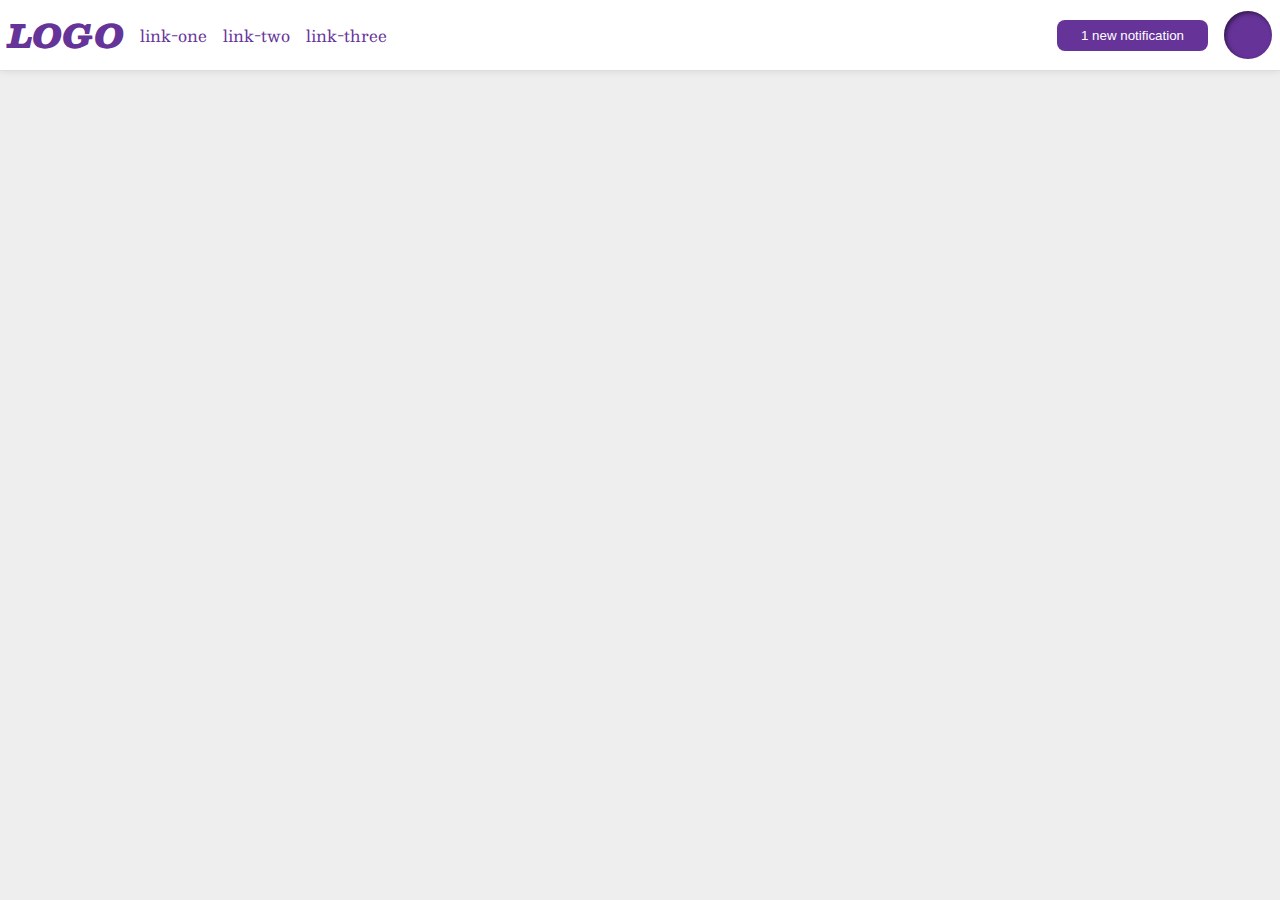
<file: flex/03-flex-header-2/index.html>
<!DOCTYPE html>
<html lang="en">
<head>
  <meta charset="UTF-8">
  <meta http-equiv="X-UA-Compatible" content="IE=edge">
  <meta name="viewport" content="width=device-width, initial-scale=1.0">
  <title>Flex Header 2</title>
  <link rel="stylesheet" href="style.css">
</head>
<body>
  <div class="header">
    <div class="left">
      <div class="logo">
        LOGO
      </div>
      <ul class="links">
        <li><a href="google.com">link-one</a></li>
        <li><a href="google.com">link-two</a></li>
        <li><a href="google.com">link-three</a></li>
      </ul>
    </div>
    <div class="right">
      <button class="notifications">
        1 new notification
      </button>
      <div class="profile-image"></div>
    </div>
  </div>
  </body>
</html>
</file>
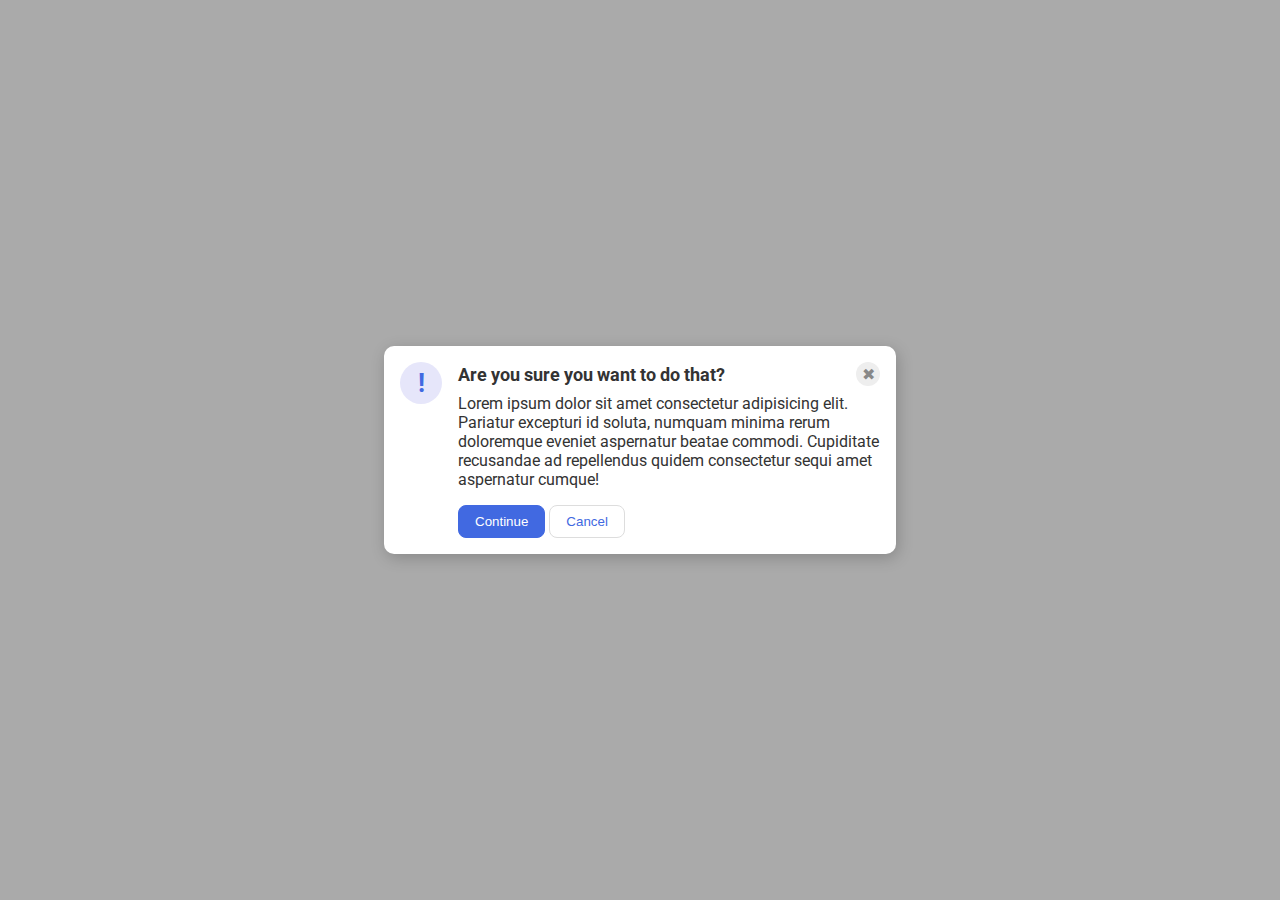
<file: flex/05-flex-modal/index.html>
<!DOCTYPE html>
<html lang="en">
  <head>
    <meta charset="UTF-8">
    <meta http-equiv="X-UA-Compatible" content="IE=edge">
    <meta name="viewport" content="width=device-width, initial-scale=1.0">
    <link rel="stylesheet" href="style.css">
    <title>Modal</title>
  </head>
  <body>
    <div class="modal">
      <div class="icon">!</div>
      <div class="container">
        <div class="header">Are you sure you want to do that?
          <div class="close-button">✖</div>
        </div>
        <div class="text">Lorem ipsum dolor sit amet consectetur adipisicing elit. Pariatur excepturi id soluta, numquam minima rerum doloremque eveniet aspernatur beatae commodi. Cupiditate recusandae ad repellendus quidem consectetur sequi amet aspernatur cumque!</div>
        <button class="continue">Continue</button>
        <button class="cancel">Cancel</button>
      </div>  
    </div>
  </body>
</html>
</file>
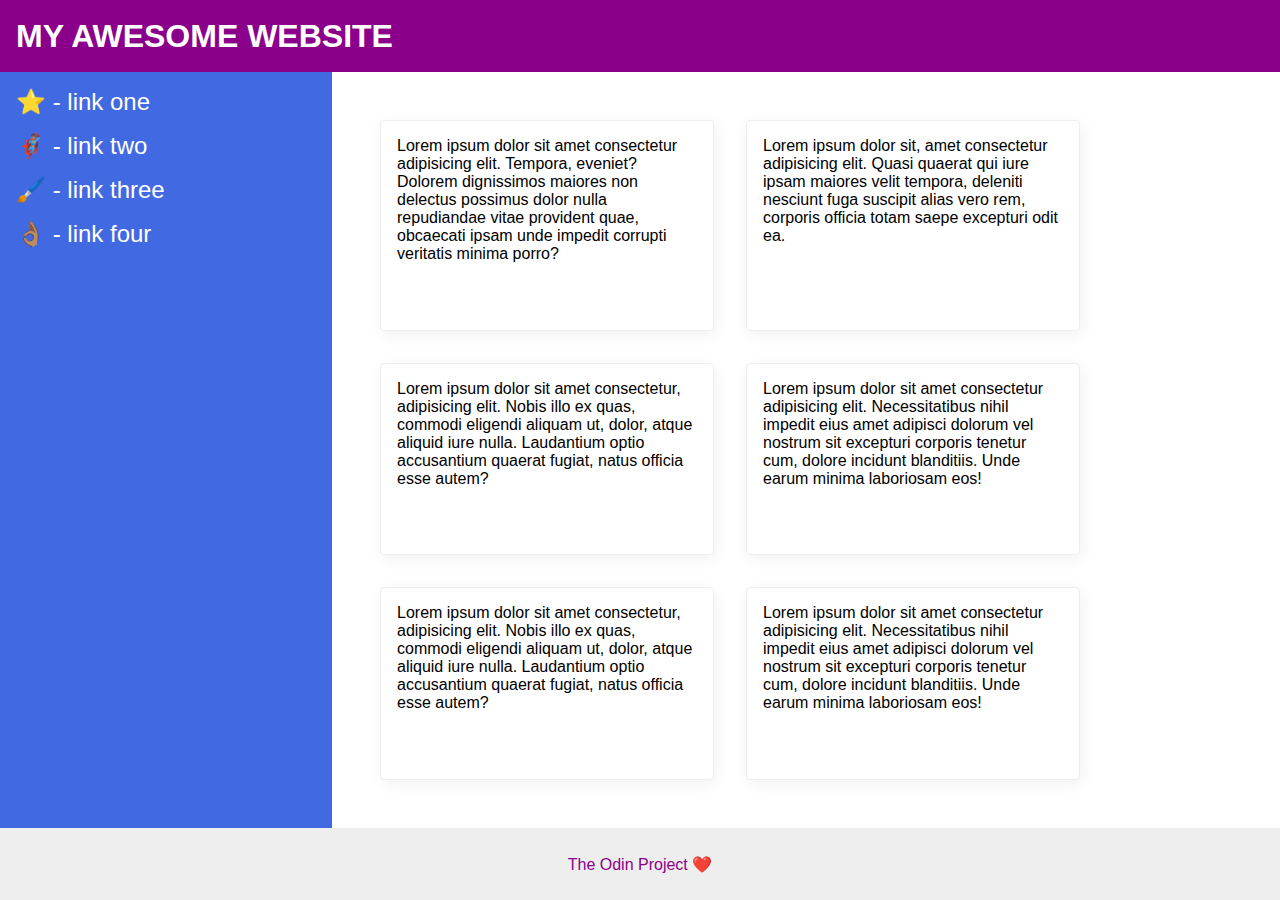
<file: flex/07-flex-layout-2/index.html>
<!DOCTYPE html>
<html lang="en">
<head>
  <meta charset="UTF-8">
  <meta http-equiv="X-UA-Compatible" content="IE=edge">
  <meta name="viewport" content="width=device-width, initial-scale=1.0">
  <title>The Holy Grail</title>
  <link rel="stylesheet" href="style.css">
</head>
<body>
  <div class="header">
    MY AWESOME WEBSITE
  </div>
  <div class="body">
    <div class="sidebar">
      <ul>
        <li><a href="google.com">⭐ - link one</a></li>
        <li><a href="google.com">🦸🏽‍♂️ - link two</a></li>
        <li><a href="google.com">🖌️ - link three</a></li>
        <li><a href="google.com">👌🏽 - link four</a></li>
      </ul>
    </div>
    <div class="container">
      <div class="card">Lorem ipsum dolor sit amet consectetur adipisicing elit. Tempora, eveniet? Dolorem dignissimos maiores non delectus possimus dolor nulla repudiandae vitae provident quae, obcaecati ipsam unde impedit corrupti veritatis minima porro?</div>
      <div class="card">Lorem ipsum dolor sit, amet consectetur adipisicing elit. Quasi quaerat qui iure ipsam maiores velit tempora, deleniti nesciunt fuga suscipit alias vero rem, corporis officia totam saepe excepturi odit ea.</div>
      <div class="card">Lorem ipsum dolor sit amet consectetur, adipisicing elit. Nobis illo ex quas, commodi eligendi aliquam ut, dolor, atque aliquid iure nulla. Laudantium optio accusantium quaerat fugiat, natus officia esse autem?</div> 
      <div class="card">Lorem ipsum dolor sit amet consectetur adipisicing elit. Necessitatibus nihil impedit eius amet adipisci dolorum vel nostrum sit excepturi corporis tenetur cum, dolore incidunt blanditiis. Unde earum minima laboriosam eos!</div>
      <div class="card">Lorem ipsum dolor sit amet consectetur, adipisicing elit. Nobis illo ex quas, commodi eligendi aliquam ut, dolor, atque aliquid iure nulla. Laudantium optio accusantium quaerat fugiat, natus officia esse autem?</div>
      <div class="card">Lorem ipsum dolor sit amet consectetur adipisicing elit. Necessitatibus nihil impedit eius amet adipisci dolorum vel nostrum sit excepturi corporis tenetur cum, dolore incidunt blanditiis. Unde earum minima laboriosam eos!</div>
    </div>
  </div>  
  <div class="footer">
    The Odin Project ❤️
  </div>
</body>
</html>
</file>
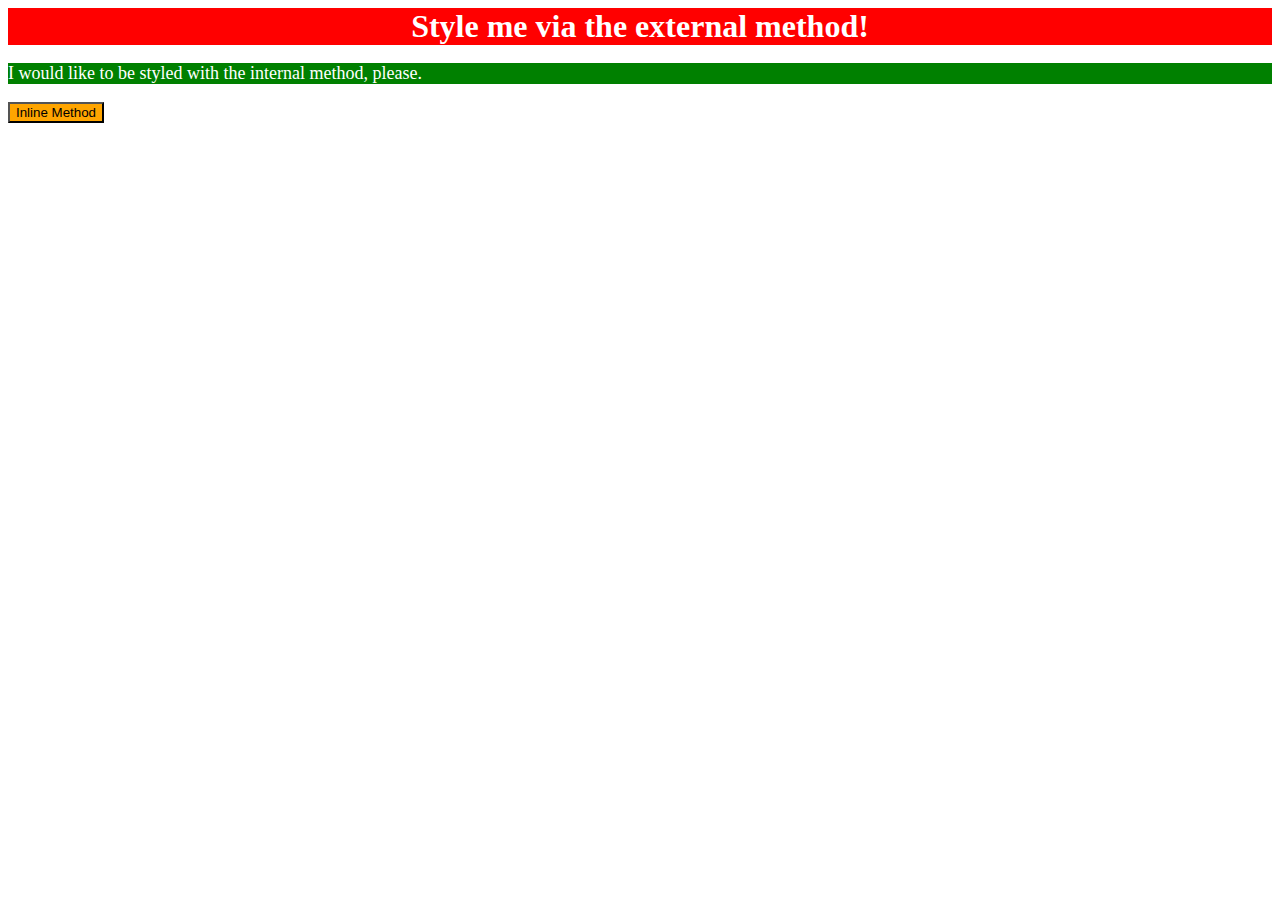
<file: foundations/01-css-methods/index.html>
<!DOCTYPE html>
<html lang="en">
<head>
  <meta charset="UTF-8">
  <meta http-equiv="X-UA-Compatible" content="IE=edge">
  <meta name="viewport" content="width=device-width, initial-scale=1.0">
  <title>Methods for Adding CSS</title>
  <link rel="stylesheet" href="styles.css">
  <style>
    P {
      color: white;
      background-color: green;
      font-size: 18px;
    }
    </style>
</head>
<body>
  <div>Style me via the external method!</div>
  <p>I would like to be styled with the internal method, please.</p>
  <button style="background-color: orange; font-size: 18px>;">Inline Method</button>
</body>
</html>
</file>
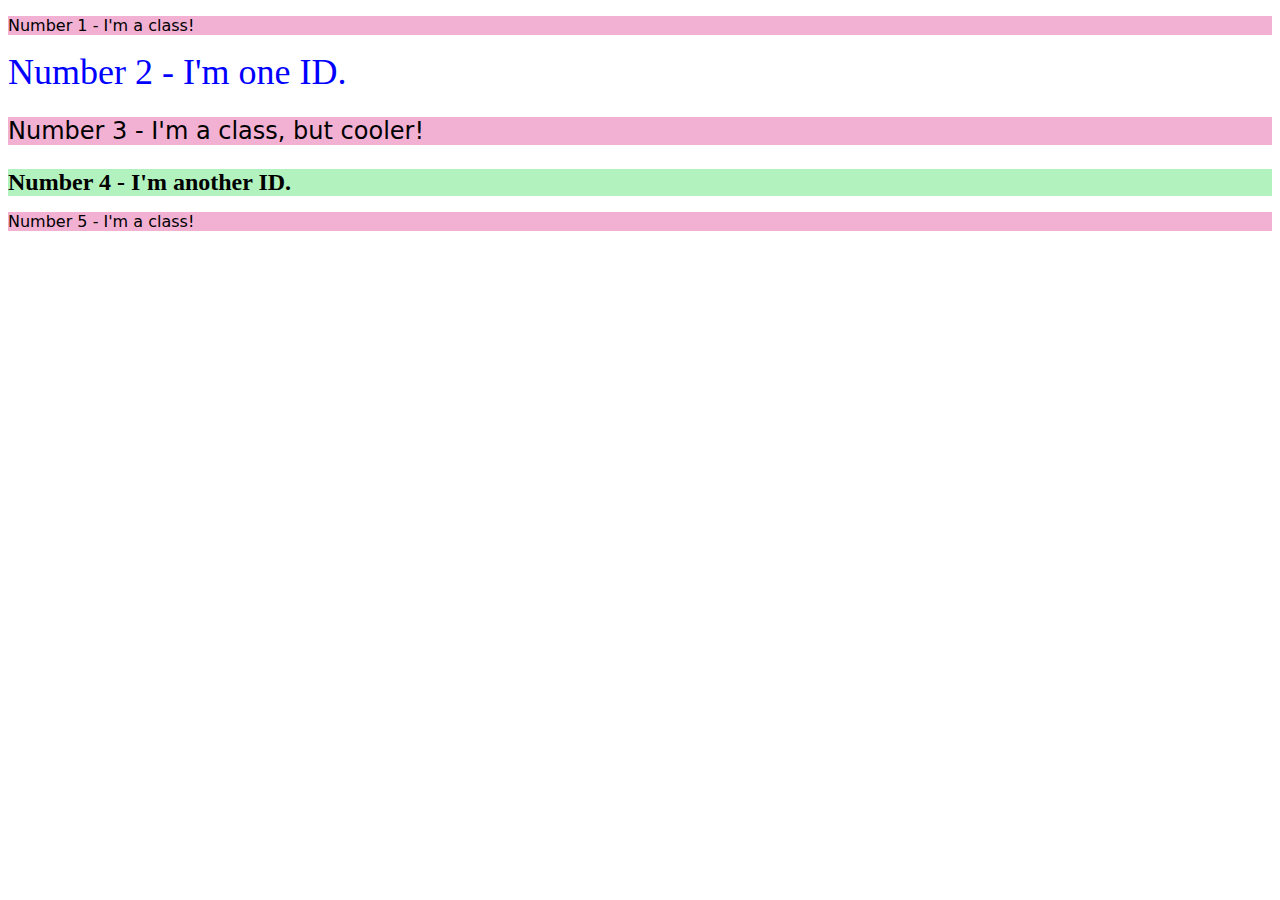
<file: foundations/02-class-id-selectors/index.html>
<!DOCTYPE html>
<html lang="en">
<head>
  <meta charset="UTF-8">
  <meta http-equiv="X-UA-Compatible" content="IE=edge">
  <meta name="viewport" content="width=device-width, initial-scale=1.0">
  <title>Class and ID Selectors</title>
  <link rel="stylesheet" href="style.css">
</head>
<body>
  <p class="odd">Number 1 - I'm a class!</p>
  <div id="two">Number 2 - I'm one ID.</div>
  <p class="odd", id="three">Number 3 - I'm a class, but cooler!</p>
  <div id="four">Number 4 - I'm another ID.</div>
  <p class="odd">Number 5 - I'm a class!</p>
</body>
</html>
</file>
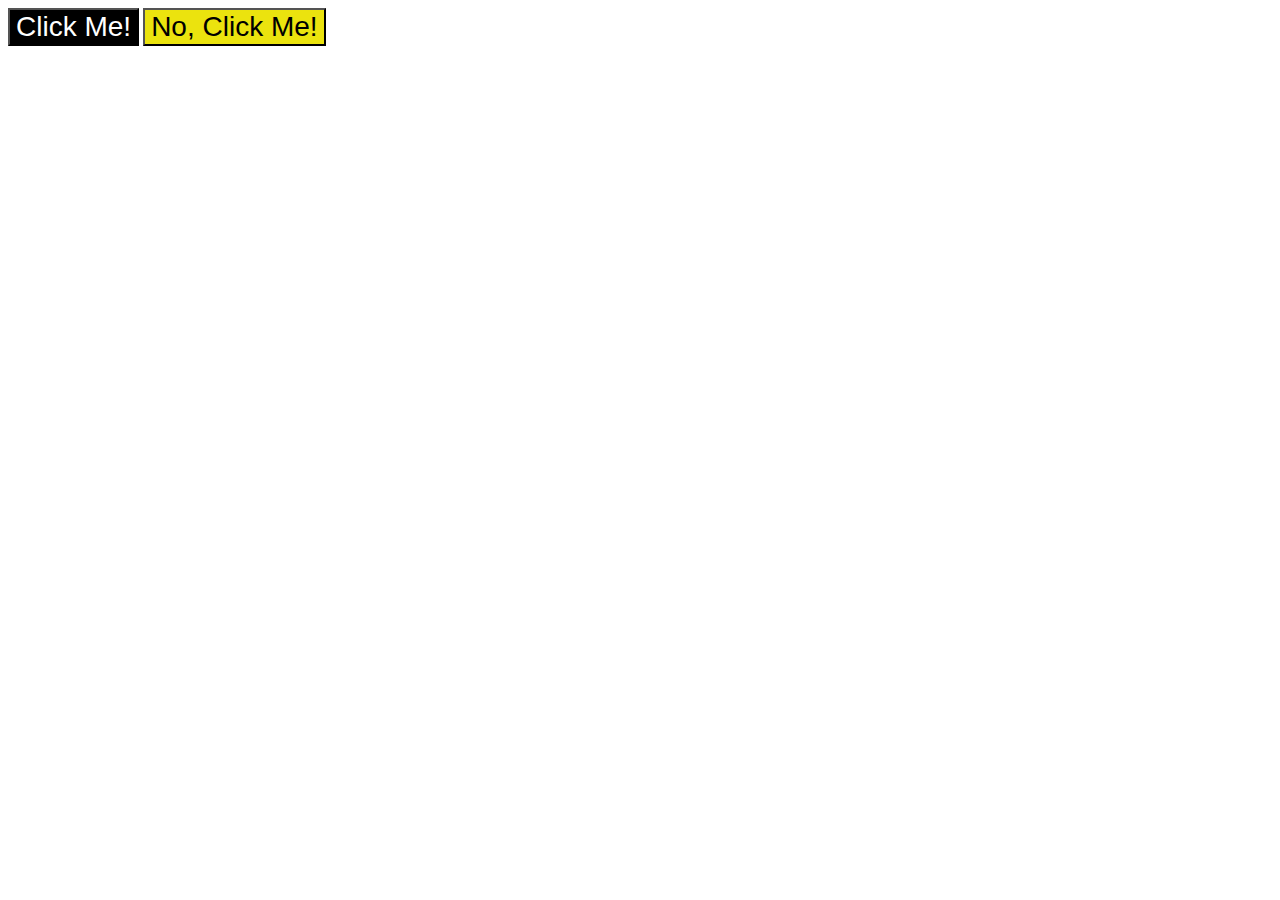
<file: foundations/03-grouping-selectors/index.html>
<!DOCTYPE html>
<html lang="en">
<head>
  <meta charset="UTF-8">
  <meta http-equiv="X-UA-Compatible" content="IE=edge">
  <meta name="viewport" content="width=device-width, initial-scale=1.0">
  <title>Grouping Selectors</title>
  <link rel="stylesheet" href="style.css">
</head>
<body>
  <button class="yes">Click Me!</button>
  <button class="no">No, Click Me!</button>
</body>
</html>
</file>
<file: flex/03-flex-header-2/style.css>
/* this is some magical font-importing.  
you'll learn about it later. */
@import url('https://fonts.googleapis.com/css2?family=Besley:ital,wght@0,400;1,900&display=swap');

body {
  margin: 0;
  background: #eee;
  font-family: Besley, serif;
}

.header {
  background: white;
  border-bottom: 1px solid #ddd;
  box-shadow: 0 0 8px rgba(0,0,0,.1);
  display: flex;
  justify-content: space-between;
  padding: 8px;

}

.profile-image {
  background: rebeccapurple;
  box-shadow: inset 2px 2px 4px rgba(0,0,0,.5);
  border-radius: 50%;
  width: 48px;
  height:  48px;
}

.logo {
  color: rebeccapurple;
  font-size: 32px;
  font-weight: 900;
  font-style: italic;
}

button {
  border: none;
  border-radius: 8px;
  background: rebeccapurple;
  color: white;
  padding: 8px 24px;
}

a {
  /* this removes the line under our links */
  text-decoration: none;
  color: rebeccapurple;
}

ul {
  list-style-type: none;
  display: flex;
  gap: 16px;
  margin: 0;
  padding: 0;
}

.left, .right {
  display: flex;
  gap: 16px;
  align-items: center;
}
</file>
<file: flex/05-flex-modal/style.css>
@import url('https://fonts.googleapis.com/css2?family=Roboto:wght@400;700&display=swap');

html, body {
  height: 100%;
}

body {
  font-family: Roboto, sans-serif;
  margin: 0;
  background: #aaa;
  color: #333;
  /* I'll give you this one for free lol */
  display: flex;
  align-items: center;
  justify-content: center;
}

.modal {
  background: white;
  width: 480px;
  border-radius: 10px;
  box-shadow: 2px 4px 16px rgba(0,0,0,.2);
  display: flex;
  padding: 16px;
  gap: 16px;
}

.icon {
  color: royalblue;
  font-size: 26px;
  font-weight: 700;
  background: lavender;
  width: 42px;
  height: 42px;
  border-radius: 50%;
  display: flex;
  align-items: center;
  justify-content: center;
  flex-shrink: 0;
}

.close-button {
  background: #eee;
  border-radius: 50%;
  color: #888;
  font-weight: 400;
  font-size: 16px;
  height: 24px;
  width: 24px;
  display: flex;
  align-items: center;
  justify-content: center;
}

button {
  padding: 8px 16px;
  border-radius: 8px;
}

button.continue {
  background: royalblue;
  border: 1px solid royalblue;
  color: white;
}

button.cancel {
  background: white;
  border: 1px solid #ddd;
  color: royalblue;
}

.text {
  margin-bottom: 16px;
}

.header {
  display: flex;
  align-items: center;
  justify-content: space-between;
  font-size: 18px;
  font-weight: 700;
  margin-bottom: 8px;
}
</file>
<file: flex/07-flex-layout-2/style.css>
body {
  font-family: -apple-system, BlinkMacSystemFont, 'Segoe UI', Roboto, Oxygen, Ubuntu, Cantarell, 'Open Sans', 'Helvetica Neue', sans-serif;
  margin: 0;
  min-height: 100vh;
  display: flex;
  flex-direction: column;
}

.header {
  height: 72px;
  background: darkmagenta;
  color: white;
  display: flex;
  font-size: 32px;
  font-weight: 900;
  align-items: center;
  padding: 0 16px;
}

.footer {
  height: 72px;
  background: #eee;
  color: darkmagenta;
  display: flex;
  justify-content: center;
  align-items: center;
}

.sidebar {
  width: 300px;
  background: royalblue;
  flex-shrink: 0;
  font-size: 24px;
  color: white;
  padding: 16px;
}

.card {
  border: 1px solid #eee;
  box-shadow: 2px 4px 16px rgba(0,0,0,.06);
  border-radius: 4px;
  padding: 16px;
  margin: 16px;
  width: 300px;
}

.container {
  display: flex;
  flex-wrap: wrap;
  padding: 32px;
}

a:link {
  text-decoration: none;
  color: white;
}

ul {
  list-style-type: none;
  margin: 0;
  padding: 0;
}

.body {
  flex: 1;
  display: flex;
}

li {
  margin-bottom: 16px;
}
</file>
<file: foundations/01-css-methods/styles.css>
/* styles.css */

div {
    color: white;
    background-color: red;
    font-size: 32px;
    font-weight: bold;
    text-align: center;
}
</file>
<file: foundations/02-class-id-selectors/style.css>
.odd {
background-color: #f2b1d2;
font-family: Verdana, DejaVu Sans, sans-serif;
}

#two {
color: blue; font-size: 36px;
}

#three {
    font-size: 24px;
}

#four {
    background-color: #b1f2be;
    font-size: 24px;
    font-weight: bold;
}
</file>
<file: foundations/03-grouping-selectors/style.css>
/* style.css */

.yes,
.no {
    font-size: 28px;
    font-family: Helvetica, Times New Roman, sans-serif;
}

.yes {
    background-color: #000000;
    color: #ffffff;
}

.no {
    background-color: #ebe30e;
}
</file>
